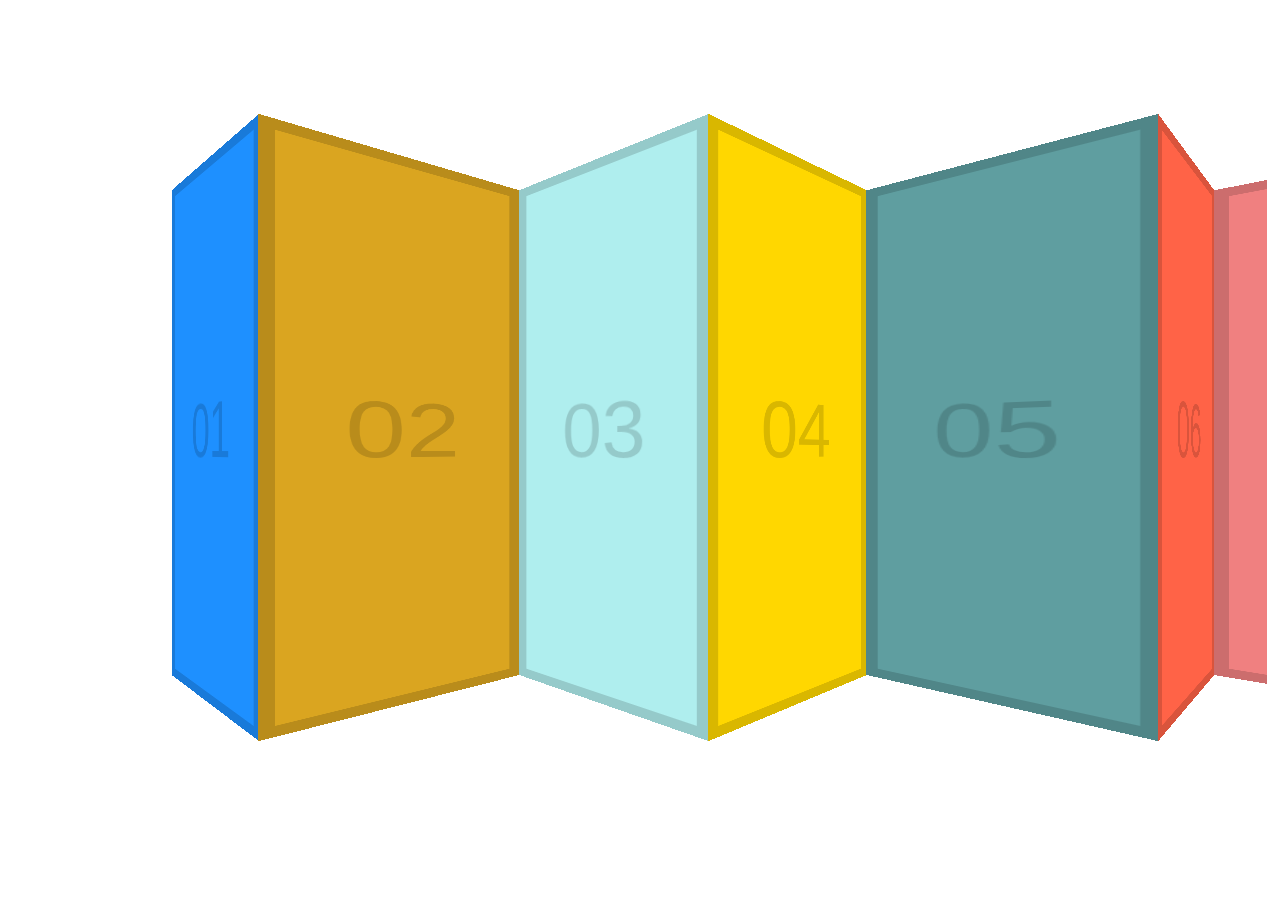
<file: clickAndDrag/index.html>
<!DOCTYPE html>
<html lang="en">
<head>
<meta charset="UTF-8" />
<title>Click and Drag</title>
<link rel="stylesheet" href="css/style.css" />
<link rel="icon" href="https://fav.farm/✅" />
</head>
<body>
<div class="items">
    <div class="item item1">01</div>
    <div class="item item2">02</div>
    <div class="item item3">03</div>
    <div class="item item4">04</div>
    <div class="item item5">05</div>
    <div class="item item6">06</div>
    <div class="item item7">07</div>
    <div class="item item8">08</div>
    <div class="item item9">09</div>
    <div class="item item10">10</div>
    <div class="item item11">11</div>
    <div class="item item12">12</div>
    <div class="item item13">13</div>
    <div class="item item14">14</div>
    <div class="item item15">15</div>
    <div class="item item16">16</div>
    <div class="item item17">17</div>
    <div class="item item18">18</div>
    <div class="item item19">19</div>
    <div class="item item20">20</div>
    <div class="item item21">21</div>
    <div class="item item22">22</div>
    <div class="item item23">23</div>
    <div class="item item24">24</div>
    <div class="item item25">25</div>
</div>

<script src="./js/jquery.js"></script>   
<script src="js/jquery-ui.min.js"></script>
<script src="./js/script.js"></script>
</body>
</html>
</file>
<file: clickAndDrag/css/style.css>
html {
  box-sizing: border-box;
  background: url('https://source.unsplash.com/NFs6dRTBgaM/2000x2000') fixed;
  background-size: cover;
}

*, *:before, *:after {
  box-sizing: inherit;
}

body {
  min-height: 100vh;
  display: flex;
  justify-content: center;
  align-items: center;
  font-family: sans-serif;
  font-size: 20px;
  margin: 0;
}

.items {
  height: 800px;
  padding: 100px;
  width: 100%;
  border: 1px solid white;
  overflow-x: scroll;
  overflow-y: hidden;
  white-space: nowrap;
  user-select: none;
  cursor: pointer;
  transition: all 0.2s;
  transform: scale(0.98);
  will-change: transform;
  position: relative;
  background: rgba(255,255,255,0.1);
  font-size: 0;
  perspective: 500px;
}

.items.active {
  background: rgba(255,255,255,0.3);
  cursor: grabbing;
  cursor: -webkit-grabbing;
  transform: scale(1);
}

.item {
  width: 200px;
  height: calc(100% - 40px);
  display: inline-flex;
  align-items: center;
  justify-content: center;
  font-size: 80px;
  font-weight: 100;
  color: rgba(0,0,0,0.15);
  box-shadow: inset 0 0 0 10px rgba(0,0,0,0.15);
}

.item:nth-child(9n+1) { background: dodgerblue;}
.item:nth-child(9n+2) { background: goldenrod;}
.item:nth-child(9n+3) { background: paleturquoise;}
.item:nth-child(9n+4) { background: gold;}
.item:nth-child(9n+5) { background: cadetblue;}
.item:nth-child(9n+6) { background: tomato;}
.item:nth-child(9n+7) { background: lightcoral;}
.item:nth-child(9n+8) { background: darkslateblue;}
.item:nth-child(9n+9) { background: rebeccapurple;}

.item:nth-child(even) { transform: scaleX(1.31) rotateY(40deg); }
.item:nth-child(odd) { transform: scaleX(1.31) rotateY(-40deg); }
</file>
